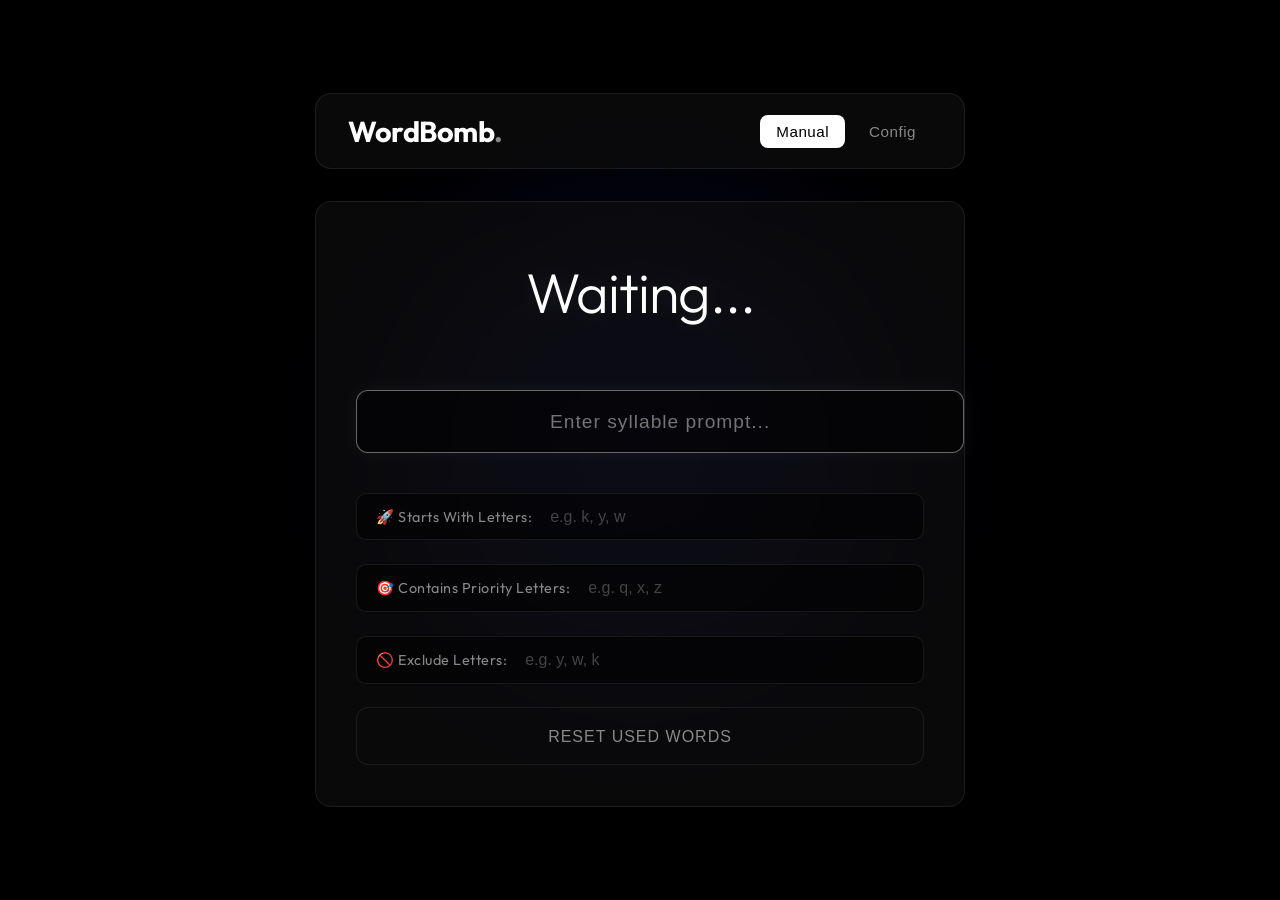
<file: docs/index.html>
<!DOCTYPE html>
<html lang="pt">

<head>
    <meta charset="UTF-8">
    <meta name="viewport" content="width=device-width, initial-scale=1.0">
    <title>WordBomb Helper</title>
    <link rel="stylesheet" href="css/style.css">
    <link href="https://fonts.googleapis.com/css2?family=Outfit:wght@300;500;700&display=swap" rel="stylesheet">
</head>

<body>
    <div class="container">
        <!-- Futuristic Minimalist Background Layer -->
        <div class="glow-bg"></div>

        <nav class="navbar glass-panel">
            <h1 class="logo">WordBomb<span class="highlight">.</span></h1>
            <div class="nav-links">
                <button class="nav-btn active" onclick="switchTab('manual')">Manual</button>
                <button class="nav-btn" onclick="switchTab('config')">Config</button>
            </div>
        </nav>

        <div id="manual-tab" class="tab-content active">
            <div class="card glass-panel game-card">
                <div class="word-display">
                    <span id="current-word">Waiting...</span>
                </div>

                <div class="input-group">
                    <input type="text" id="prompt-input" placeholder="Enter syllable prompt..." autocomplete="off"
                        autofocus>
                    <div class="input-highlight"></div>
                </div>

                <div class="priority-group-inline">
                    <label for="starts-with-input" class="inline-label">🚀 Starts With Letters:</label>
                    <input type="text" id="starts-with-input" class="inline-input" placeholder="e.g. k, y, w">
                </div>

                <div class="priority-group-inline">
                    <label for="priority-input" class="inline-label">🎯 Contains Priority Letters:</label>
                    <input type="text" id="priority-input" class="inline-input" placeholder="e.g. q, x, z">
                </div>

                <div class="priority-group-inline">
                    <label for="exclude-input" class="inline-label">🚫 Exclude Letters:</label>
                    <input type="text" id="exclude-input" class="inline-input" placeholder="e.g. y, w, k">
                </div>

                <div class="button-group">
                    <button class="action-btn reset-btn" onclick="resetWords()">Reset Used Words</button>
                </div>
            </div>
        </div>

        <div id="config-tab" class="tab-content">
            <div class="card glass-panel config-card">
                <div class="preset-management">
                    <div class="config-group">
                        <label>Config Presets</label>
                        <div class="preset-controls">
                            <select id="preset-selector">
                                <option value="" disabled selected>Selecione um preset...</option>
                                <!-- Populated by JS -->
                            </select>
                            <button class="action-btn primary-btn preset-btn" onclick="saveNewPreset()">Salvar Novo</button>
                            <button class="action-btn danger-btn preset-btn" onclick="deletePreset()">Remover</button>
                        </div>
                    </div>
                </div>

                <div class="config-divider"></div>

                <div class="config-group">
                    <label>Language</label>
                    <div class="language-selector" id="lang-selector">
                        <!-- Populated by JS -->
                    </div>
                </div>

                <div class="config-group" id="sublist-group" style="display:none">
                    <label>🎯 Sub-Lista Prioritária</label>
                    <select id="sublist-select">
                        <option value="">Nenhuma (usar lista principal)</option>
                        <!-- Populated by JS -->
                    </select>
                    <small id="sublist-hint" style="color: var(--text-muted, #888); font-size: 0.8rem; margin-top: 4px; display: block;">
                        Se encontrar a palavra nesta sub-lista, usa ela. Se não, cai na lista principal.
                    </small>
                </div>

                <div class="config-group">
                    <label>Strategy</label>
                    <select id="strategy-select">
                        <option value="random">Random</option>
                        <option value="shortest">Shortest</option>
                        <option value="longest">Longest</option>
                        <option value="hyphen">Hyphens</option>
                        <option value="alpha">Alphabetical (A-Z)</option>
                        <option value="recover">Recover Lives (Unplayed Letters)</option>
                    </select>
                </div>

                <div class="config-group double-input" id="recover-config-group">
                    <div>
                        <label>Recover Target</label>
                        <input type="number" id="recover-target" value="2" min="1" max="10">
                    </div>
                    <div>
                        <label>Recover Exclude</label>
                        <input type="text" id="recover-exclude" placeholder="w, y, k" style="width: 100%; padding: 1rem; background: var(--input-bg); border: 1px solid var(--border-color); border-radius: 8px; color: var(--text-main); outline: none; font-family: inherit; font-size: 1rem; box-sizing: border-box; transition: border-color 0.3s ease;">
                    </div>
                </div>

                <div class="config-group double-input">
                    <div>
                        <label>Min Length</label>
                        <input type="number" id="min-len" value="1" min="1" max="46">
                    </div>
                    <div>
                        <label>Max Length</label>
                        <input type="number" id="max-len" value="46" min="1" max="46">
                    </div>
                </div>

                <div class="config-group double-input">
                    <div title="Busca palavras deste tamanho pra cima. Se não achar, ignora e busca qualquer uma.">
                        <label>Priority Min Len</label>
                        <input type="number" id="priority-min-len" value="1" min="1" max="46">
                    </div>
                    <div title="Busca palavras deste tamanho pra baixo. Se não achar, ignora e busca qualquer uma.">
                        <label>Priority Max Len</label>
                        <input type="number" id="priority-max-len" value="46" min="1" max="46">
                    </div>
                </div>
            </div>
        </div>
    </div>

    <script src="js/app.js"></script>
</body>

</html>
</file>
<file: docs/css/style.css>
:root {
    --bg-dark: #000000;
    --bg-card: rgba(15, 15, 15, 0.6);
    --text-main: #ffffff;
    --text-muted: #888888;
    --accent: #ffffff;
    --accent-hover: #cccccc;
    --danger: #d32f2f;
    --success: #2e7d32;
    --border-color: rgba(255, 255, 255, 0.08);
    --input-bg: rgba(0, 0, 0, 0.5);
    --glow-color: rgba(60, 60, 255, 0.15);
}

body {
    margin: 0;
    font-family: 'Outfit', sans-serif;
    background-color: var(--bg-dark);
    color: var(--text-main);
    display: flex;
    justify-content: center;
    align-items: center;
    min-height: 100vh;
    padding: 20px;
    box-sizing: border-box;
    overflow-x: hidden;
}

/* Subtle background glow mimicking premium lighting */
.glow-bg {
    position: fixed;
    top: 50%;
    left: 50%;
    transform: translate(-50%, -50%);
    width: 60vw;
    height: 60vw;
    background: radial-gradient(circle, var(--glow-color) 0%, rgba(0,0,0,0) 70%);
    z-index: 0;
    pointer-events: none;
}

.container {
    position: relative;
    width: 100%;
    max-width: 650px;
    z-index: 10;
}

/* Glassmorphism utilities */
.glass-panel {
    background: var(--bg-card);
    backdrop-filter: blur(24px);
    -webkit-backdrop-filter: blur(24px);
    border: 1px solid var(--border-color);
}

/* Navbar */
.navbar {
    display: flex;
    justify-content: space-between;
    align-items: center;
    margin-bottom: 2rem;
    padding: 1.2rem 2rem;
    border-radius: 16px;
}

.logo {
    margin: 0;
    font-size: 1.8rem;
    font-weight: 700;
    letter-spacing: -0.5px;
}

.highlight {
    color: var(--text-muted);
}

.nav-links {
    display: flex;
    gap: 0.5rem;
}

.nav-btn {
    background: transparent;
    border: none;
    color: var(--text-muted);
    cursor: pointer;
    font-size: 0.95rem;
    font-weight: 500;
    padding: 0.5rem 1rem;
    transition: all 0.3s ease;
    border-radius: 8px;
    letter-spacing: 0.5px;
}

.nav-btn:hover {
    color: var(--text-main);
}

.nav-btn.active {
    color: var(--bg-dark);
    background: var(--text-main);
}

/* Cards */
.card {
    border-radius: 16px;
    padding: 2.5rem;
    box-shadow: 0 20px 40px rgba(0, 0, 0, 0.8);
    transition: transform 0.3s ease, opacity 0.3s ease;
}

.tab-content {
    display: none;
    animation: fadeIn 0.4s cubic-bezier(0.16, 1, 0.3, 1);
}

.tab-content.active {
    display: block;
}

@keyframes fadeIn {
    from {
        opacity: 0;
        transform: translateY(10px);
    }
    to {
        opacity: 1;
        transform: translateY(0);
    }
}

/* Inline Groups */
.priority-group-inline {
    display: flex;
    align-items: center;
    gap: 1rem;
    margin-bottom: 1.5rem;
    background: var(--input-bg);
    border: 1px solid var(--border-color);
    border-radius: 10px;
    padding: 0.8rem 1.2rem;
    transition: border-color 0.3s ease, box-shadow 0.3s ease;
}

.priority-group-inline:focus-within {
    border-color: rgba(255, 255, 255, 0.3);
    box-shadow: 0 0 15px rgba(255, 255, 255, 0.05);
}

.inline-label {
    color: var(--text-muted);
    font-weight: 400;
    font-size: 0.9rem;
    flex-shrink: 0;
    letter-spacing: 0.5px;
}

.inline-input {
    flex-grow: 1;
    background: transparent;
    border: none;
    color: var(--text-main);
    font-size: 1rem;
    outline: none;
}

.inline-input::placeholder {
    color: #444;
}

/* Game Styles */
.word-display {
    text-align: center;
    margin-bottom: 3rem;
    min-height: 100px;
    display: flex;
    justify-content: center;
    align-items: center;
}

#current-word {
    font-size: 3.5rem;
    font-weight: 300;
    color: var(--text-main);
    letter-spacing: -1px;
    text-shadow: 0 0 20px rgba(255,255,255,0.1);
}

.input-group {
    position: relative;
    margin-bottom: 2.5rem;
}

#prompt-input {
    width: 100%;
    padding: 1.2rem;
    font-size: 1.2rem;
    background: var(--input-bg);
    border: 1px solid var(--border-color);
    border-radius: 12px;
    color: var(--text-main);
    outline: none;
    text-align: center;
    transition: all 0.3s ease;
    font-weight: 300;
    letter-spacing: 1px;
}

#prompt-input:focus {
    border-color: rgba(255, 255, 255, 0.4);
    box-shadow: 0 0 20px rgba(255, 255, 255, 0.05);
}

/* Buttons */
.action-btn {
    width: 100%;
    padding: 1.2rem;
    border: none;
    border-radius: 12px;
    font-size: 1rem;
    font-weight: 500;
    letter-spacing: 1px;
    cursor: pointer;
    transition: all 0.3s cubic-bezier(0.16, 1, 0.3, 1);
    text-transform: uppercase;
}

.reset-btn {
    background: transparent;
    color: var(--text-muted);
    border: 1px solid var(--border-color);
}

.reset-btn:hover {
    color: var(--text-main);
    border-color: rgba(255, 255, 255, 0.3);
    background: rgba(255, 255, 255, 0.03);
}

/* Config Styles */
.config-group {
    margin-bottom: 2rem;
}

.config-group label {
    display: block;
    margin-bottom: 0.8rem;
    font-size: 0.75rem;
    color: var(--text-muted);
    text-transform: uppercase;
    letter-spacing: 1.5px;
    font-weight: 500;
}

/* Language Selector */
.language-selector {
    display: grid;
    grid-template-columns: repeat(5, 1fr);
    gap: 0.8rem;
}

.lang-btn {
    flex: 1;
    background: var(--input-bg);
    border: 1px solid var(--border-color);
    color: var(--text-muted);
    padding: 0.8rem;
    border-radius: 8px;
    cursor: pointer;
    transition: all 0.3s ease;
    text-transform: uppercase;
    font-size: 0.8rem;
    letter-spacing: 1px;
}

.lang-btn:hover {
    color: var(--text-main);
    border-color: rgba(255, 255, 255, 0.2);
}

.lang-btn.active {
    background: var(--text-main);
    color: var(--bg-dark);
    border-color: var(--text-main);
    font-weight: 600;
}

select {
    width: 100%;
    padding: 1rem;
    background: var(--input-bg);
    border: 1px solid var(--border-color);
    border-radius: 8px;
    color: var(--text-main);
    outline: none;
    cursor: pointer;
    font-family: inherit;
    font-size: 1rem;
    transition: border-color 0.3s ease;
    appearance: none;
}

select:focus {
    border-color: rgba(255, 255, 255, 0.3);
}

select option {
    background: #111;
    color: #fff;
}

/* Switch */
.switch {
    position: relative;
    display: inline-block;
    width: 44px;
    height: 24px;
}

.switch input {
    opacity: 0;
    width: 0;
    height: 0;
}

.slider {
    position: absolute;
    cursor: pointer;
    top: 0;
    left: 0;
    right: 0;
    bottom: 0;
    background-color: rgba(255,255,255,0.1);
    border-radius: 24px;
    transition: .4s;
    border: 1px solid rgba(255,255,255,0.05);
}

.slider:before {
    position: absolute;
    content: "";
    height: 16px;
    width: 16px;
    left: 3px;
    bottom: 3px;
    background-color: var(--text-muted);
    border-radius: 50%;
    transition: .4s cubic-bezier(0.16, 1, 0.3, 1);
}

input:checked + .slider {
    background-color: rgba(255,255,255,0.2);
    border-color: rgba(255,255,255,0.3);
}

input:checked + .slider:before {
    transform: translateX(20px);
    background-color: var(--text-main);
    box-shadow: 0 0 10px rgba(255,255,255,0.5);
}

.toggle-group {
    display: flex;
    justify-content: space-between;
    align-items: center;
    padding: 0.5rem 0;
}

.toggle-group label:first-child {
    margin-bottom: 0;
}

/* Sliders */
input[type=range] {
    -webkit-appearance: none;
    appearance: none;
    width: 100%;
    background: transparent;
}

input[type=range]::-webkit-slider-thumb {
    -webkit-appearance: none;
    height: 16px;
    width: 16px;
    border-radius: 50%;
    background: var(--text-main);
    cursor: pointer;
    margin-top: -7px;
    box-shadow: 0 0 10px rgba(255,255,255,0.2);
    transition: transform 0.2s ease;
}

input[type=range]::-webkit-slider-thumb:hover {
    transform: scale(1.2);
}

input[type=range]::-webkit-slider-runnable-track {
    width: 100%;
    height: 2px;
    cursor: pointer;
    background: rgba(255,255,255,0.1);
    border-radius: 1px;
}

/* Double Input */
.double-input {
    display: flex;
    gap: 1.5rem;
}

.double-input div {
    flex: 1;
}

input[type=number] {
    width: 100%;
    padding: 1rem;
    background: var(--input-bg);
    border: 1px solid var(--border-color);
    border-radius: 8px;
    color: var(--text-main);
    outline: none;
    font-family: inherit;
    font-size: 1rem;
    box-sizing: border-box;
    transition: border-color 0.3s ease;
}

input[type=number]:focus {
    border-color: rgba(255, 255, 255, 0.3);
}

/* Auto-Play Styles */
.auto-card {
    text-align: center;
}

.status-display {
    margin-bottom: 3rem;
}

.status-indicator {
    width: 12px;
    height: 12px;
    border-radius: 50%;
    background-color: #333;
    margin: 0 auto 15px;
    transition: all 0.5s ease;
}

.status-indicator.watching {
    background-color: #fff;
    box-shadow: 0 0 15px rgba(255,255,255,0.5);
}

.status-indicator.active {
    background-color: #fff;
    box-shadow: 0 0 25px rgba(255,255,255,0.8);
    transform: scale(1.2);
}

#auto-status-text {
    font-size: 1rem;
    font-weight: 300;
    letter-spacing: 2px;
    text-transform: uppercase;
    color: var(--text-muted);
}

.controls-group {
    display: flex;
    gap: 1rem;
    justify-content: center;
    margin-bottom: 2.5rem;
}

.primary-btn {
    background-color: var(--text-main);
    color: var(--bg-dark);
}

.primary-btn:hover {
    background-color: var(--text-muted);
    transform: translateY(-2px);
}

.secondary-btn {
    background-color: transparent;
    border: 1px solid rgba(255,255,255,0.2);
    color: var(--text-main);
}

.secondary-btn:hover {
    background-color: rgba(255, 255, 255, 0.05);
    border-color: rgba(255,255,255,0.4);
}

.danger-btn {
    background-color: transparent;
    border: 1px solid var(--danger);
    color: var(--danger);
}

.danger-btn:hover {
    background-color: rgba(211, 47, 47, 0.1);
    color: #ff6666;
    border-color: #ff6666;
}

.log-container {
    background: rgba(0,0,0,0.3);
    border: 1px solid var(--border-color);
    border-radius: 12px;
    height: 180px;
    padding: 1.5rem;
    overflow-y: auto;
    text-align: left;
    font-family: 'Courier New', Courier, monospace;
    font-size: 0.85rem;
    color: var(--text-muted);
    line-height: 1.5;
}

.log-entry {
    margin-bottom: 8px;
    border-bottom: 1px solid rgba(255,255,255,0.05);
    padding-bottom: 8px;
}

/* Calibration Overlay */
.overlay {
    position: fixed;
    top: 0;
    left: 0;
    width: 100%;
    height: 100%;
    background: rgba(0, 0, 0, 0.9);
    z-index: 100;
    display: flex;
    justify-content: center;
    align-items: center;
    backdrop-filter: blur(10px);
}

.overlay.hidden {
    display: none;
}

.overlay-content {
    text-align: center;
    color: white;
}

.overlay-content h2 {
    font-size: 2.5rem;
    font-weight: 300;
    letter-spacing: -1px;
    margin-bottom: 1rem;
}

.overlay-content p {
    color: #666;
    letter-spacing: 1px;
    text-transform: uppercase;
    font-size: 0.8rem;
}

/* Presets */
.preset-controls {
    display: flex;
    gap: 1rem;
}

.preset-btn {
    width: auto;
    padding: 0 1.5rem;
    font-size: 0.85rem;
    white-space: nowrap;
}

.config-divider {
    height: 1px;
    background: linear-gradient(90deg, transparent, rgba(255,255,255,0.1), transparent);
    margin: 3rem 0;
}

/* Scrollbar styling for webkit */
::-webkit-scrollbar {
    width: 6px;
}
::-webkit-scrollbar-track {
    background: transparent;
}
::-webkit-scrollbar-thumb {
    background: rgba(255,255,255,0.1);
    border-radius: 3px;
}
::-webkit-scrollbar-thumb:hover {
    background: rgba(255,255,255,0.3);
}

/* Mobile Adjustments */
@media (max-width: 600px) {
    body {
        padding: 10px;
        align-items: flex-start;
    }

    .glow-bg {
        width: 100vw;
        height: 100vw;
    }

    .navbar {
        flex-direction: column;
        gap: 1.5rem;
        padding: 1.5rem;
    }

    .logo {
        font-size: 1.5rem;
    }

    #current-word {
        font-size: 2.5rem;
    }

    .language-selector {
        grid-template-columns: repeat(3, 1fr);
    }

    .card {
        padding: 1.5rem;
    }

    .double-input {
        flex-direction: column;
        gap: 1rem;
    }
    
    .preset-controls {
        flex-direction: column;
    }
    
    .preset-btn {
        padding: 1rem;
    }
}

@media (max-width: 400px) {
    .language-selector {
        grid-template-columns: repeat(2, 1fr);
    }

    .nav-links {
        width: 100%;
        justify-content: center;
        flex-wrap: wrap;
    }
}
</file>
